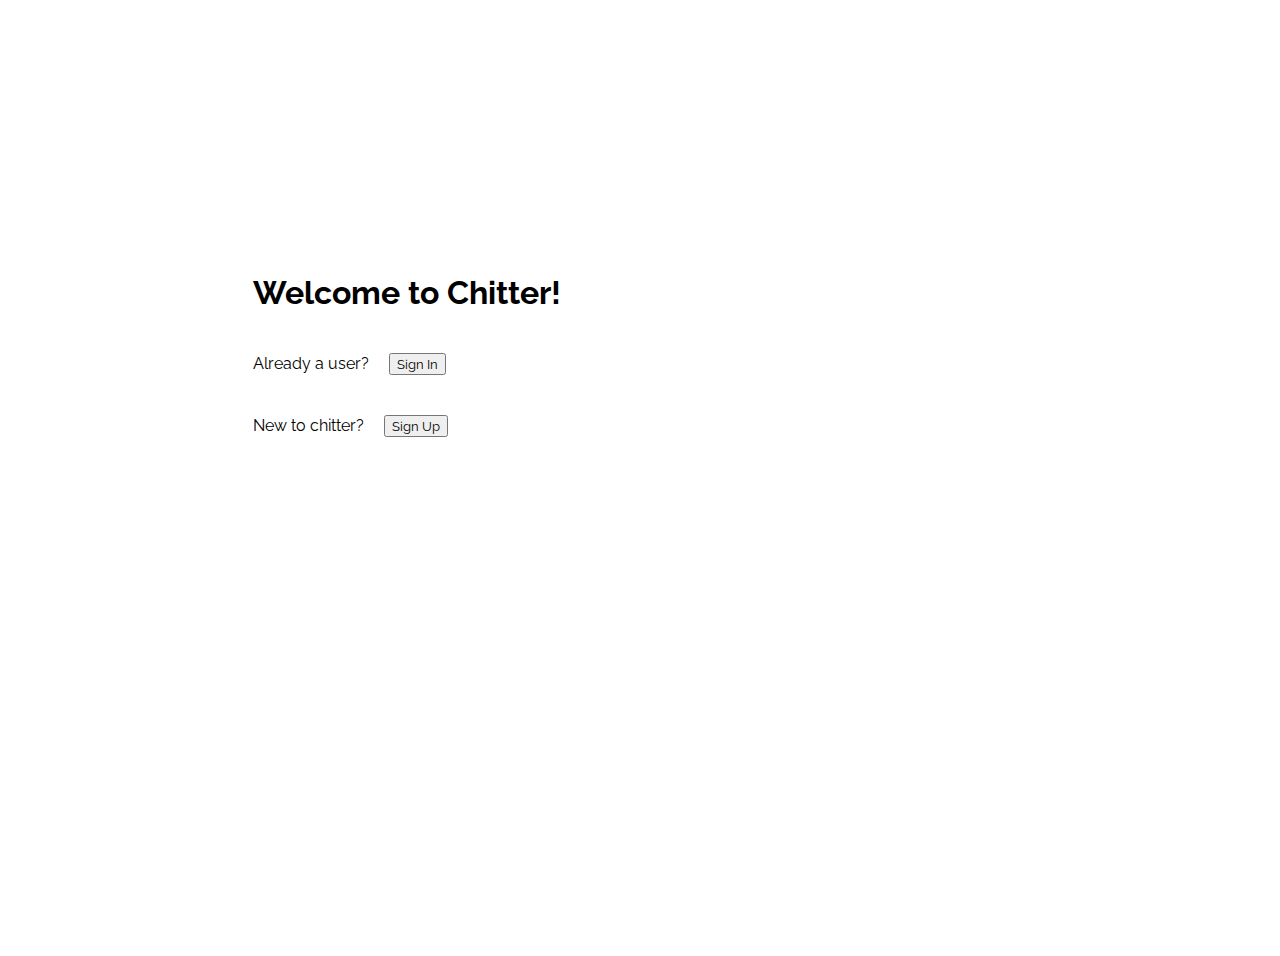
<file: week 7/Chitter-Frontend/index.html>
<!DOCTYPE html>
<html>
  <head>
    <link rel="preconnect" href="https://fonts.gstatic.com">
    <link href="https://fonts.googleapis.com/css2?family=Raleway:wght@100&display=swap" rel="stylesheet">
      <link rel='stylesheet' type='text/css' href='./public/stylesheet.css'>
      <title>H*ves</title>
  </head>
  <body>
    <div class='new-peep-area'>
    </div>
    <div class='peep-body'> 
    <div class='welcome'>
      <div class='sign-in'>
        <h1> Welcome to Chitter! </h1>
        <label for='sign-in'>Already a user?</label><button class='sign-in'>Sign In</button><br>
        <label for='sign-up'>New to chitter?</label><button class='sign-up'>Sign Up</button>
      </div>
    </div>
        <br/>
      </div>
  <script src="https://code.jquery.com/jquery-2.1.4.min.js"></script>
  <script src='interface.js'></script>
  </body>
</html>
</file>
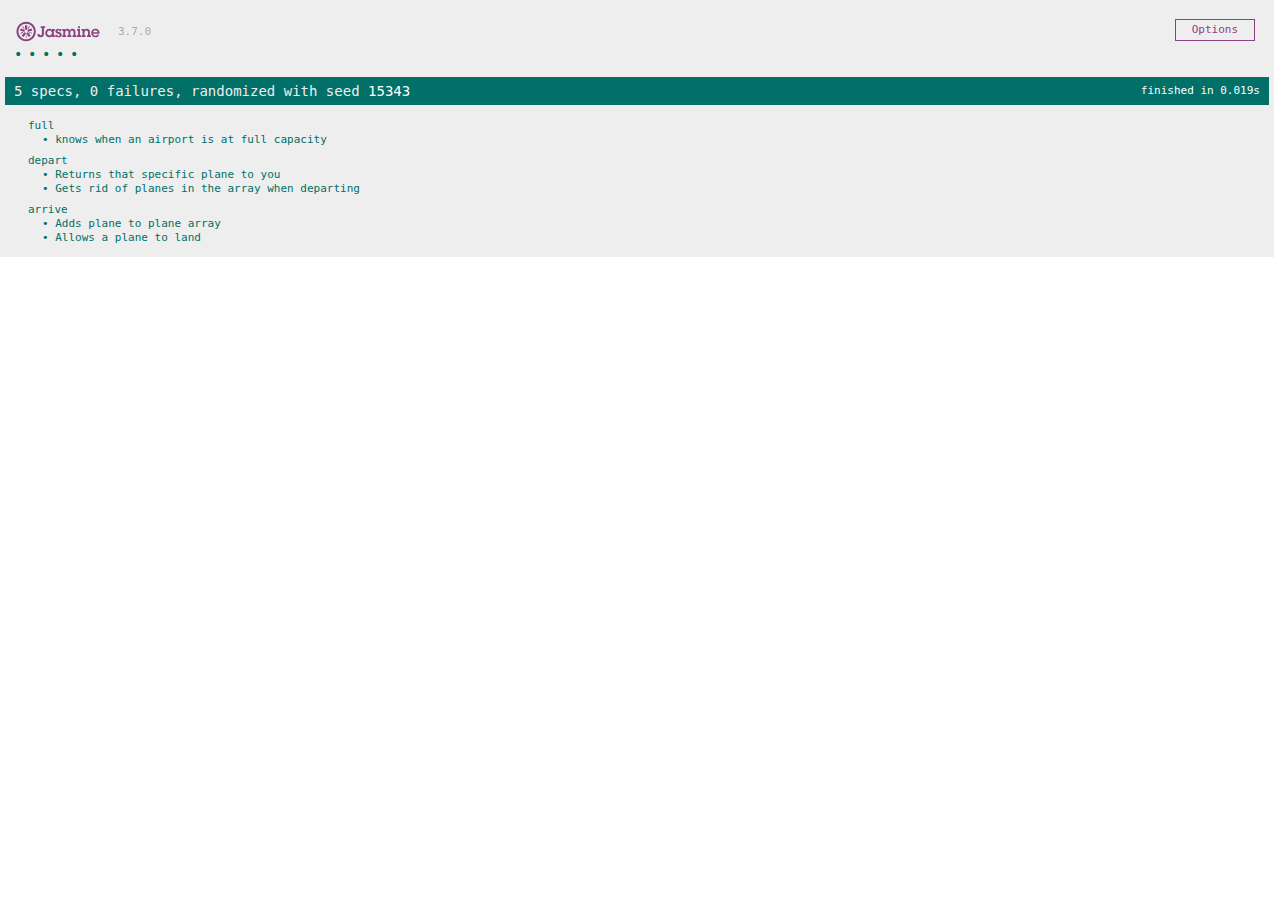
<file: week6/FizzBuzzJavascript/airport-translate/SpecRunner.html>
<!DOCTYPE html>
<html>
<head>
  <meta charset="utf-8">
  <title>Jasmine Spec Runner v3.7.0</title>

  <link rel="shortcut icon" type="image/png" href="lib/jasmine-3.7.0/jasmine_favicon.png">
  <link rel="stylesheet" href="lib/jasmine-3.7.0/jasmine.css">

  <script src="lib/jasmine-3.7.0/jasmine.js"></script>
  <script src="lib/jasmine-3.7.0/jasmine-html.js"></script>
  <script src="lib/jasmine-3.7.0/boot.js"></script>

  <!-- include source files here... -->
  <script src="src/Airport.js"></script>

  <!-- include spec files here... -->
  <script src="spec/SpecHelper.js"></script>
  <script src="spec/AirportSpec.js"></script>

</head>

<body>
</body>
</html>
</file>
<file: week 7/Chitter-Frontend/public/stylesheet.css>
.body {
  display: flex;
  flex-direction: column;
  width: 100vw;
  justify-content: center;
}

.welcome {
  display: flex;
  flex-direction: row;
  width: 100%;
  margin: 20% 20% 20% 20%;
}

.sign-in {
  font-family: 'Raleway', sans-serif;
  margin: 20px 20px 20px 20px;
}

.sign-up {
  font-family: 'Raleway', sans-serif;
  margin: 20px 20px 20px 20px;
}

.sign-in-menu {
  display: flex;
  flex-direction: column;
  width: 60%;
  padding-left: 10vw;
  padding-top: 50px
}

.sign-up-in {
  margin: 20px 20px 20px 20px;
  font-family: 'Raleway', sans-serif;
  width: 80%;
}

.sign-up-in:focus {
  outline: none;
  color: black;
}

.submit {
  font-family: 'Raleway', sans-serif;
  margin-left: 60%;
  margin-top: 10px;
  width: 20%;
  border: none;
  background-color: white;
}

.submit:focus {
  outline: none;
  color: coral;
}

.sign-up-menu {
  display: flex;
  flex-direction: column;
  width: 60%;
  padding-left: 10vw;
  padding-top: 50px
}

.peep-body {
  display: flex;
  flex-direction: column;
  width: 80vw;
  height: 100vh;
  padding: 20px 20px 20px 20px;
}

.new-peep {
  height: 100px;
  display: flex;
  flex-direction: column;
  width: 60vw;
  height: 100px;
  padding: 10px 10px 10px 10px;
  margin-bottom: 20px;
  margin-left: 20px;
  background-color: lightsteelblue;
}

.new-peep-text {
  font-family: 'Raleway', sans-serif;
  font-size: 16px;
  color: darkgray;
  height: 60px;
  margin-top: 10px;
}

.new-peep-text:focus {
  color: black;
  outline: none;
}

.new-peep-button {
  display: flex;
  justify-content: flex-end;
  border: none;
  background-color: lightsteelblue;
}

.new-peep-button:focus {
  outline: none;
}

.new-peep-img {
  height: 25px;
  margin-top: 5px;
}

.peep-box {
  display: flex;
  flex-direction: column;
  width: 60vw;
  height: 100px;
  background-color: #FFEA9F;
  padding: 10px 10px 10px 10px;
  margin-bottom: 20px;
}

.peep-information {
  display: flex;
  flex-direction: row;
  justify-content: space-between;
}

.user_handle {
  font-size: 8px;
  font-family: 'Raleway', sans-serif;
}

.created_edited {
  font-size: 8px;
}

.peep {
  height: 100px;
  background-color: white;
}

.peep-text {
  font-family: 'Raleway', sans-serif;
  padding-left: 10px;
}

.buttons {
  display: flex;
  flex-direction: row;
  justify-content: flex-end;
  height: 10px;
  padding: 4px 4px 4px 4px;
}

.comment {
  border: none;
  background-color: #FFEA9F;
}

.comment:focus {
  outline: none;
}

.comment-button {
  height: 15px;
}

.like {
  border: none;
  background-color: #FFEA9F;
}

.like:focus {
  outline: none;
}

.like-button {
  height: 15px;
}
</file>
<file: week6/FizzBuzzJavascript/airport-translate/lib/jasmine-3.7.0/jasmine.css>
@charset "UTF-8";
body { overflow-y: scroll; }

.jasmine_html-reporter { width: 100%; background-color: #eee; padding: 5px; margin: -8px; font-size: 11px; font-family: Monaco, "Lucida Console", monospace; line-height: 14px; color: #333; }

.jasmine_html-reporter a { text-decoration: none; }

.jasmine_html-reporter a:hover { text-decoration: underline; }

.jasmine_html-reporter p, .jasmine_html-reporter h1, .jasmine_html-reporter h2, .jasmine_html-reporter h3, .jasmine_html-reporter h4, .jasmine_html-reporter h5, .jasmine_html-reporter h6 { margin: 0; line-height: 14px; }

.jasmine_html-reporter .jasmine-banner, .jasmine_html-reporter .jasmine-symbol-summary, .jasmine_html-reporter .jasmine-summary, .jasmine_html-reporter .jasmine-result-message, .jasmine_html-reporter .jasmine-spec .jasmine-description, .jasmine_html-reporter .jasmine-spec-detail .jasmine-description, .jasmine_html-reporter .jasmine-alert .jasmine-bar, .jasmine_html-reporter .jasmine-stack-trace { padding-left: 9px; padding-right: 9px; }

.jasmine_html-reporter .jasmine-banner { position: relative; }

.jasmine_html-reporter .jasmine-banner .jasmine-title { background: url("[data-uri]") no-repeat; background: url("[data-uri]") no-repeat, none; -moz-background-size: 100%; -o-background-size: 100%; -webkit-background-size: 100%; background-size: 100%; display: block; float: left; width: 90px; height: 25px; }

.jasmine_html-reporter .jasmine-banner .jasmine-version { margin-left: 14px; position: relative; top: 6px; }

.jasmine_html-reporter #jasmine_content { position: fixed; right: 100%; }

.jasmine_html-reporter .jasmine-version { color: #aaa; }

.jasmine_html-reporter .jasmine-banner { margin-top: 14px; }

.jasmine_html-reporter .jasmine-duration { color: #fff; float: right; line-height: 28px; padding-right: 9px; }

.jasmine_html-reporter .jasmine-symbol-summary { overflow: hidden; margin: 14px 0; }

.jasmine_html-reporter .jasmine-symbol-summary li { display: inline-block; height: 10px; width: 14px; font-size: 16px; }

.jasmine_html-reporter .jasmine-symbol-summary li.jasmine-passed { font-size: 14px; }

.jasmine_html-reporter .jasmine-symbol-summary li.jasmine-passed:before { color: #007069; content: "•"; }

.jasmine_html-reporter .jasmine-symbol-summary li.jasmine-failed { line-height: 9px; }

.jasmine_html-reporter .jasmine-symbol-summary li.jasmine-failed:before { color: #ca3a11; content: "×"; font-weight: bold; margin-left: -1px; }

.jasmine_html-reporter .jasmine-symbol-summary li.jasmine-excluded { font-size: 14px; }

.jasmine_html-reporter .jasmine-symbol-summary li.jasmine-excluded:before { color: #bababa; content: "•"; }

.jasmine_html-reporter .jasmine-symbol-summary li.jasmine-excluded-no-display { font-size: 14px; display: none; }

.jasmine_html-reporter .jasmine-symbol-summary li.jasmine-pending { line-height: 17px; }

.jasmine_html-reporter .jasmine-symbol-summary li.jasmine-pending:before { color: #ba9d37; content: "*"; }

.jasmine_html-reporter .jasmine-symbol-summary li.jasmine-empty { font-size: 14px; }

.jasmine_html-reporter .jasmine-symbol-summary li.jasmine-empty:before { color: #ba9d37; content: "•"; }

.jasmine_html-reporter .jasmine-run-options { float: right; margin-right: 5px; border: 1px solid #8a4182; color: #8a4182; position: relative; line-height: 20px; }

.jasmine_html-reporter .jasmine-run-options .jasmine-trigger { cursor: pointer; padding: 8px 16px; }

.jasmine_html-reporter .jasmine-run-options .jasmine-payload { position: absolute; display: none; right: -1px; border: 1px solid #8a4182; background-color: #eee; white-space: nowrap; padding: 4px 8px; }

.jasmine_html-reporter .jasmine-run-options .jasmine-payload.jasmine-open { display: block; }

.jasmine_html-reporter .jasmine-bar { line-height: 28px; font-size: 14px; display: block; color: #eee; }

.jasmine_html-reporter .jasmine-bar.jasmine-failed, .jasmine_html-reporter .jasmine-bar.jasmine-errored { background-color: #ca3a11; border-bottom: 1px solid #eee; }

.jasmine_html-reporter .jasmine-bar.jasmine-passed { background-color: #007069; }

.jasmine_html-reporter .jasmine-bar.jasmine-incomplete { background-color: #bababa; }

.jasmine_html-reporter .jasmine-bar.jasmine-skipped { background-color: #bababa; }

.jasmine_html-reporter .jasmine-bar.jasmine-warning { background-color: #ba9d37; color: #333; }

.jasmine_html-reporter .jasmine-bar.jasmine-menu { background-color: #fff; color: #aaa; }

.jasmine_html-reporter .jasmine-bar.jasmine-menu a { color: #333; }

.jasmine_html-reporter .jasmine-bar a { color: white; }

.jasmine_html-reporter.jasmine-spec-list .jasmine-bar.jasmine-menu.jasmine-failure-list, .jasmine_html-reporter.jasmine-spec-list .jasmine-results .jasmine-failures { display: none; }

.jasmine_html-reporter.jasmine-failure-list .jasmine-bar.jasmine-menu.jasmine-spec-list, .jasmine_html-reporter.jasmine-failure-list .jasmine-summary { display: none; }

.jasmine_html-reporter .jasmine-results { margin-top: 14px; }

.jasmine_html-reporter .jasmine-summary { margin-top: 14px; }

.jasmine_html-reporter .jasmine-summary ul { list-style-type: none; margin-left: 14px; padding-top: 0; padding-left: 0; }

.jasmine_html-reporter .jasmine-summary ul.jasmine-suite { margin-top: 7px; margin-bottom: 7px; }

.jasmine_html-reporter .jasmine-summary li.jasmine-passed a { color: #007069; }

.jasmine_html-reporter .jasmine-summary li.jasmine-failed a { color: #ca3a11; }

.jasmine_html-reporter .jasmine-summary li.jasmine-empty a { color: #ba9d37; }

.jasmine_html-reporter .jasmine-summary li.jasmine-pending a { color: #ba9d37; }

.jasmine_html-reporter .jasmine-summary li.jasmine-excluded a { color: #bababa; }

.jasmine_html-reporter .jasmine-specs li.jasmine-passed a:before { content: "• "; }

.jasmine_html-reporter .jasmine-specs li.jasmine-failed a:before { content: "× "; }

.jasmine_html-reporter .jasmine-specs li.jasmine-empty a:before { content: "* "; }

.jasmine_html-reporter .jasmine-specs li.jasmine-pending a:before { content: "• "; }

.jasmine_html-reporter .jasmine-specs li.jasmine-excluded a:before { content: "• "; }

.jasmine_html-reporter .jasmine-description + .jasmine-suite { margin-top: 0; }

.jasmine_html-reporter .jasmine-suite { margin-top: 14px; }

.jasmine_html-reporter .jasmine-suite a { color: #333; }

.jasmine_html-reporter .jasmine-failures .jasmine-spec-detail { margin-bottom: 28px; }

.jasmine_html-reporter .jasmine-failures .jasmine-spec-detail .jasmine-description { background-color: #ca3a11; color: white; }

.jasmine_html-reporter .jasmine-failures .jasmine-spec-detail .jasmine-description a { color: white; }

.jasmine_html-reporter .jasmine-result-message { padding-top: 14px; color: #333; white-space: pre-wrap; }

.jasmine_html-reporter .jasmine-result-message span.jasmine-result { display: block; }

.jasmine_html-reporter .jasmine-stack-trace { margin: 5px 0 0 0; max-height: 224px; overflow: auto; line-height: 18px; color: #666; border: 1px solid #ddd; background: white; white-space: pre; }
</file>
